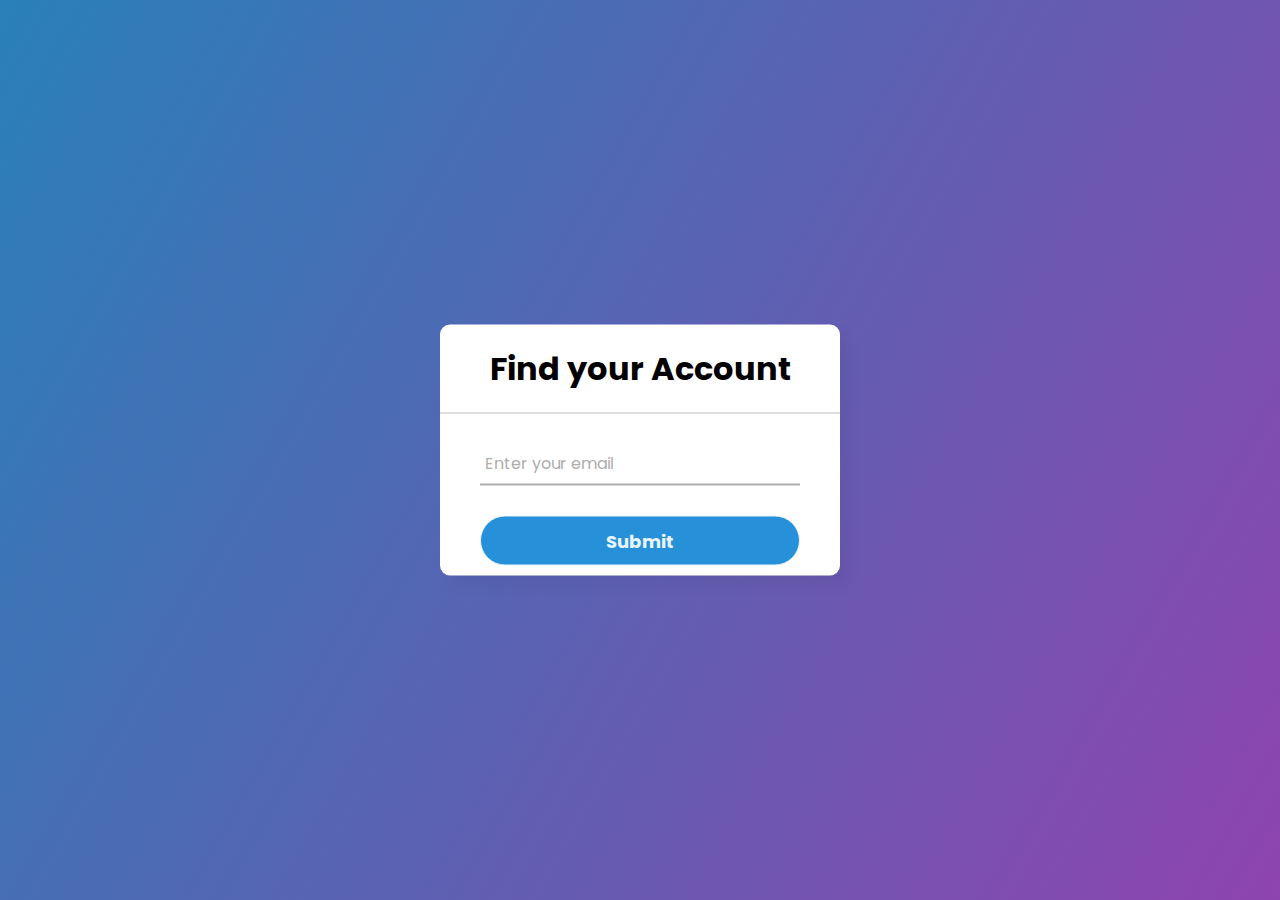
<file: forgetpass.html>
<!DOCTYPE html>
<html lang="en">
<head>
    <meta charset="UTF-8">
    <meta http-equiv="X-UA-Compatible" content="IE=edge">
    <meta name="viewport" content="width=device-width, initial-scale=1.0">
    <title>Forgotten Password</title>
    <link rel="stylesheet" href="forgetpass.css">
</head>
<body>
    <div class="center">
      <h1>Find your Account</h1>
      <form method="post">
        <div class="txt_field">
          <input type="email" required>
          <span></span>
          <label>Enter your email</label>
        </div>
        <div class = 'submitbutton'><input type="submit" value="Submit"></div>
      </form>
    </div>
  </body>
</html>
</file>
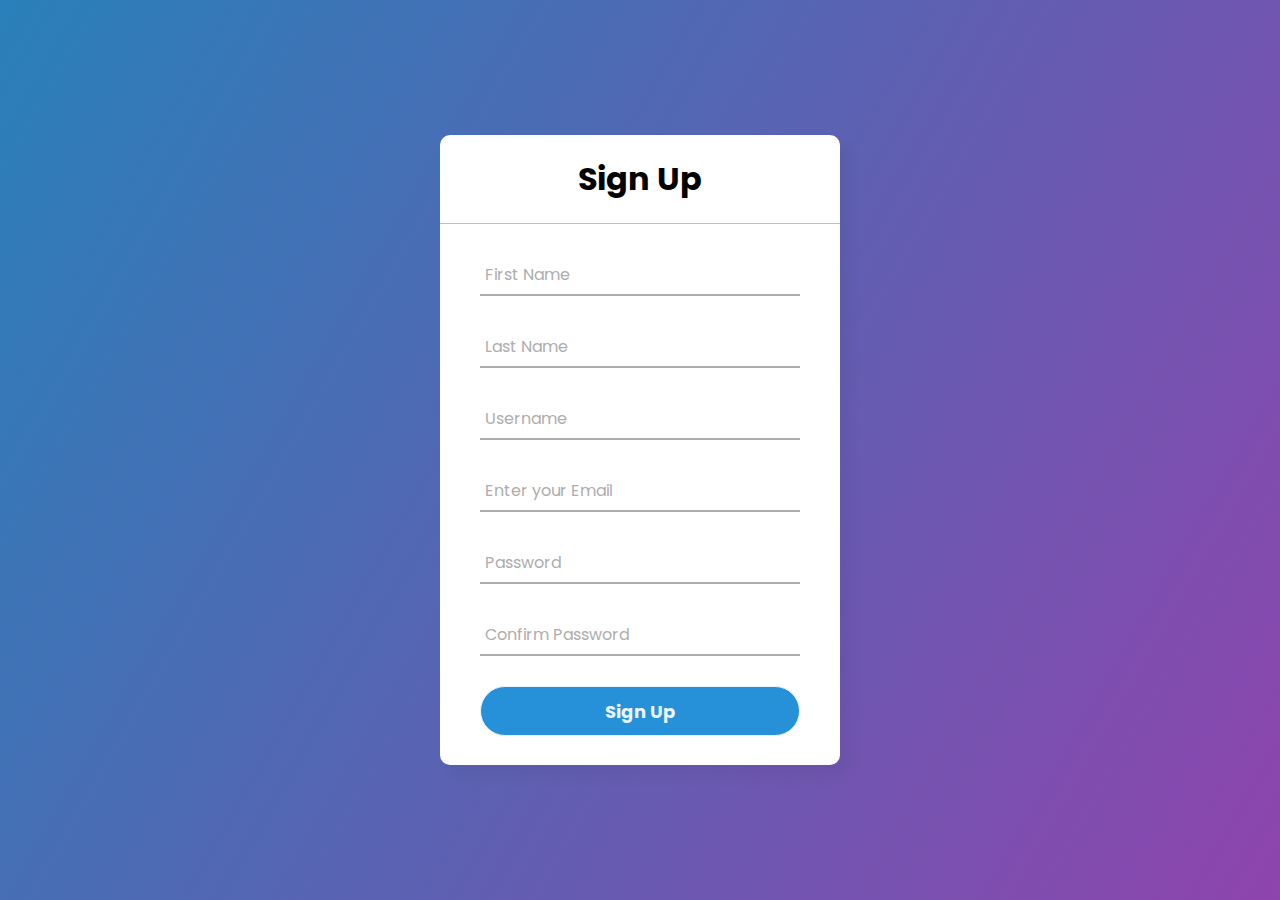
<file: signup.html>
<!DOCTYPE html>
<html lang="en" dir="ltr">
  <head>
    <meta charset="utf-8">
    <title>Sign Up Page</title>
    <link rel="stylesheet" href="signup.css">
  </head>
  <body>
    <div class="center">
      <h1>Sign Up</h1>
      <form method="post">
        <div class="txt_field">
            <input type="text" required>
            <span></span>
            <label>First Name</label>
          </div>
        <div class="txt_field">
            <input type="text" required>
            <span></span>
            <label>Last Name</label>
        </div>
        <div class="txt_field">
          <input type="text" required>
          <span></span>
          <label>Username</label>
        </div>
        <div class="txt_field">
            <input type="email" required>
            <span></span>
            <label>Enter your Email</label>
        </div>
        <div class="txt_field">
          <input type="password" required>
          <span></span>
          <label>Password</label>
        </div>
        <div class="txt_field">
            <input type="password" required>
            <span></span>
            <label>Confirm Password</label>
        </div>
        <div class= 'signup'><input type="submit" value="Sign Up"></div>
      </form>
    </div>

  </body>
</html>
</file>
<file: forgetpass.css>
@import url('https://fonts.googleapis.com/css2?family=Noto+Sans:wght@700&family=Poppins:wght@400;500;600&display=swap');
*{
  margin: 0;
  padding: 0;
  box-sizing: border-box;
  font-family: "Poppins", sans-serif;
}
body{
  margin: 0;
  padding: 0;
  background: linear-gradient(120deg,#2980b9, #8e44ad);
  height: 100vh;
  overflow: hidden;
}
.center{
  position: absolute;
  top: 50%;
  left: 50%;
  transform: translate(-50%, -50%);
  width: 400px;
  background: white;
  border-radius: 10px;
  box-shadow: 10px 10px 15px rgba(0,0,0,0.05);
}
.center h1{
  text-align: center;
  padding: 20px 0;
  border-bottom: 1px solid silver;
}
.center form{
  padding: 0 40px;
  box-sizing: border-box;
}
form .txt_field{
  position: relative;
  border-bottom: 2px solid #adadad;
  margin: 30px 0;
}
.txt_field input{
  width: 100%;
  padding: 0 5px;
  height: 40px;
  font-size: 16px;
  border: none;
  background: none;
  outline: none;
}
.txt_field label{
  position: absolute;
  top: 50%;
  left: 5px;
  color: #adadad;
  transform: translateY(-50%);
  font-size: 16px;
  pointer-events: none;
  transition: .5s;
}
.txt_field span::before{
  content: '';
  position: absolute;
  top: 40px;
  left: 0;
  width: 0%;
  height: 2px;
  background: #2691d9;
  transition: .5s;
}
.txt_field input:focus ~ label,
.txt_field input:valid ~ label{
  top: -5px;
  color: #2691d9;
}
.txt_field input:focus ~ span::before,
.txt_field input:valid ~ span::before{
  width: 100%;
}

input[type="submit"]{
  width: 100%;
  height: 50px;
  border: 1px solid;
  background: #2691d9;
  border-radius: 25px;
  font-size: 18px;
  color: #e9f4fb;
  font-weight: 700;
  cursor: pointer;
  outline: none;
}
input[type="submit"]:hover{
  border-color: #2691d9;
  transition: .5s;
}
.submitbutton{
  padding-bottom: 10px;
}
</file>
<file: signup.css>
@import url('https://fonts.googleapis.com/css2?family=Noto+Sans:wght@700&family=Poppins:wght@400;500;600&display=swap');
*{
  margin: 0;
  padding: 0;
  box-sizing: border-box;
  font-family: "Poppins", sans-serif;
}
body{
  margin: 0;
  padding: 0;
  background: linear-gradient(120deg,#2980b9, #8e44ad);
  height: 100vh;
  overflow: hidden;
}
.center{
  position: absolute;
  top: 50%;
  height: 630px;
  left: 50%;
  transform: translate(-50%, -50%);
  width: 400px;
  background: white;
  border-radius: 10px;
  box-shadow: 10px 10px 15px rgba(0,0,0,0.05);
}
.center h1{
  text-align: center;
  padding: 20px 0;
  border-bottom: 1px solid silver;
}
.center form{
  padding: 0 40px;
  box-sizing: border-box;
}
form .txt_field{
  position: relative;
  border-bottom: 2px solid #adadad;
  margin: 30px 0;
}
.txt_field input{
  width: 100%;
  padding: 0 5px;
  height: 40px;
  font-size: 16px;
  border: none;
  background: none;
  outline: none;
}
.txt_field label{
  position: absolute;
  top: 50%;
  left: 5px;
  color: #adadad;
  transform: translateY(-50%);
  font-size: 16px;
  pointer-events: none;
  transition: .5s;
}
.txt_field span::before{
  content: '';
  position: absolute;
  top: 40px;
  left: 0;
  width: 0%;
  height: 2px;
  background: #2691d9;
  transition: .5s;
}
.txt_field input:focus ~ label,
.txt_field input:valid ~ label{
  top: -5px;
  color: #2691d9;
}
.txt_field input:focus ~ span::before,
.txt_field input:valid ~ span::before{
  width: 100%;
}
input[type="submit"]{
  width: 100%;
  height: 50px;
  border: 1px solid;
  background: #2691d9;
  border-radius: 25px;
  font-size: 18px;
  color: #e9f4fb;
  font-weight: 700;
  cursor: pointer;
  outline: none;
}
input[type="submit"]:hover{
  border-color: #2691d9;
  transition: .5s;
}
</file>
